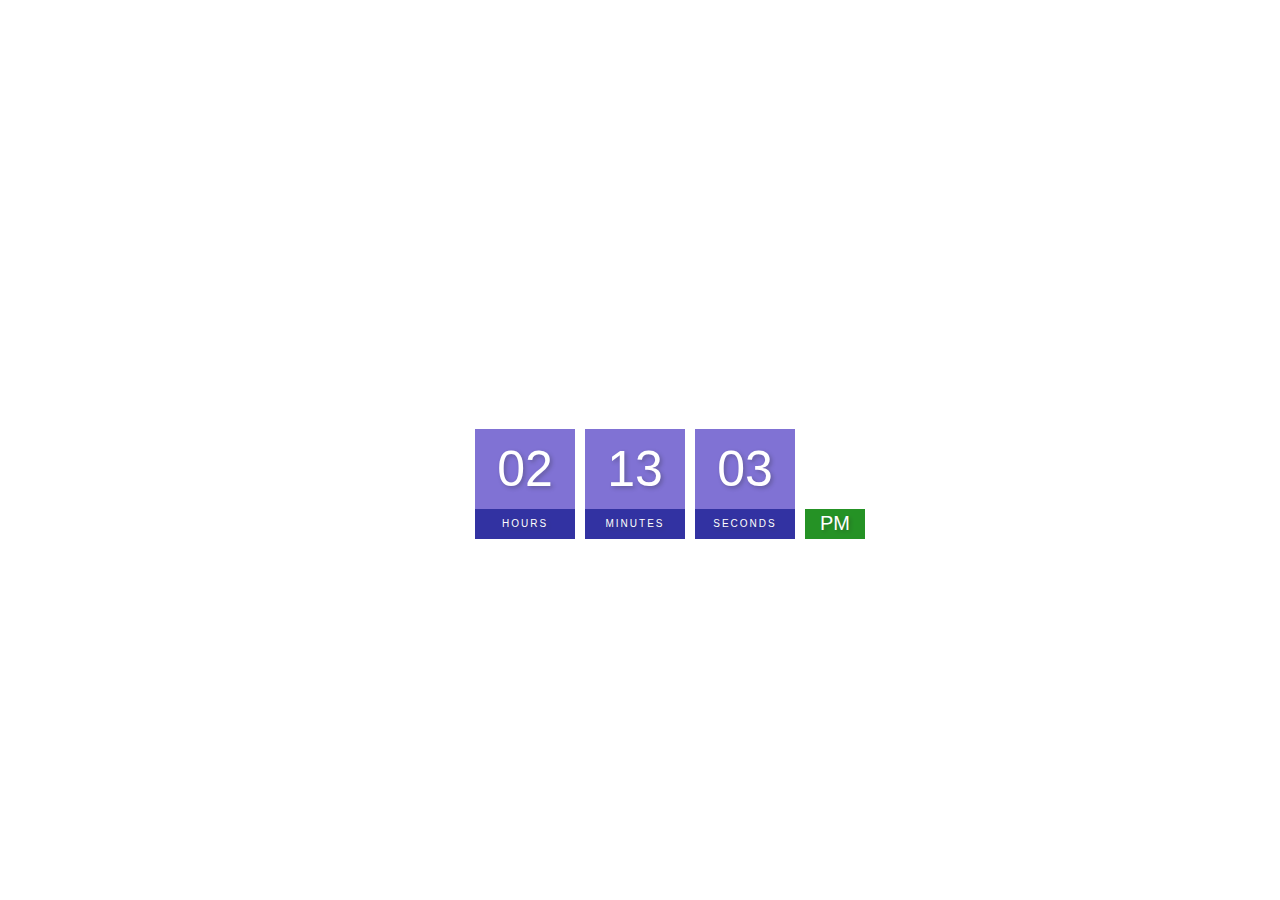
<file: digital-clock/index.html>
<!DOCTYPE html>
<html lang="en">

<head>
  <meta charset="UTF-8">
  <meta http-equiv="X-UA-Compatible" content="IE=edge">
  <meta name="viewport" content="width=device-width, initial-scale=1.0">
  <title>Digital Clock</title>
  <link rel="stylesheet" href="style.css">
  <link rel="shortcut icon"
    href="[data-uri]"
    type="image/x-icon">
</head>

<body>
  <h2>Digital Clock</h2>
  <div class="clock">
    <div>
      <span id="hours">00</span>
      <span class="text">Hours</span>
    </div>

    <div>
      <span id="minutes">00</span>
      <span class="text">Minutes</span>
    </div>

    <div>
      <span id="seconds">00</span>
      <span class="text">Seconds</span>
    </div>

    <div>
      <span id="ampm">AM</span>
    </div>
  </div>

  <script src="index.js"></script>
</body>

</html>
</file>
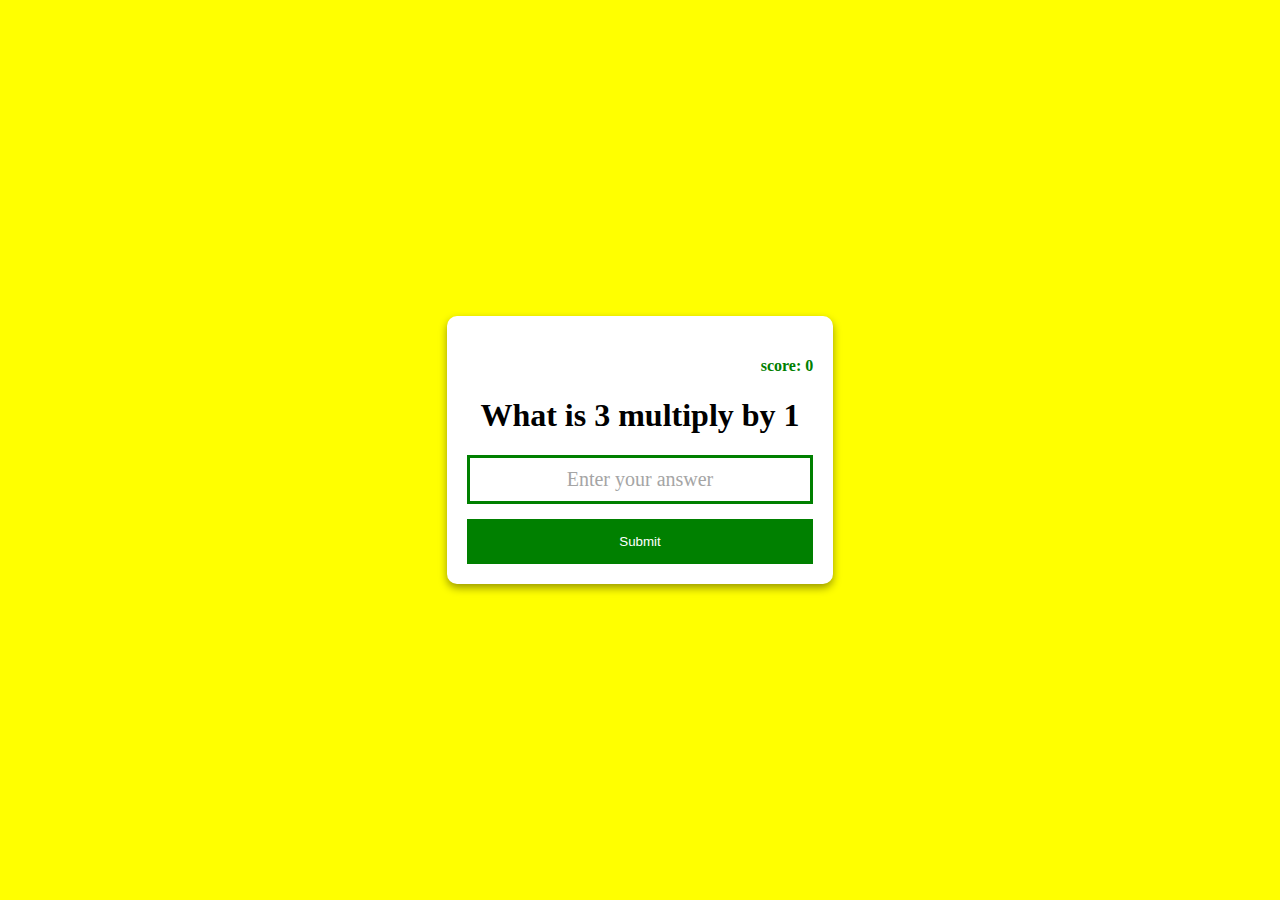
<file: multiplication-app/index.html>
<!DOCTYPE html>
<html lang="en">

<head>
  <meta charset="UTF-8">
  <meta http-equiv="X-UA-Compatible" content="IE=edge">
  <meta name="viewport" content="width=device-width, initial-scale=1.0">
  <title>Multiplication App</title>
  <link rel="stylesheet" href="style.css">
  <link rel="shortcut icon"
    href="[data-uri]"
    type="image/x-icon">
</head>

<body>
  <form class="form" id="form">
    <h4 class="score" id="score">score: 0</h4>
    <h1 id="question">What is 1 multiply by 1?</h1>
    <input type="text" class="input" id="input" placeholder="Enter your answer" autofocus autocomplete="off">
    <button type="submit" class="btn">Submit</button>
  </form>

  <script src="index.js"></script>
</body>

</html>
</file>
<file: digital-clock/style.css>
body {
  margin: 0;
  font-family: sans-serif;
  display: flex;
  flex-direction: column;
  align-items: center;
  height: 100vh;
  justify-content: center;
  background: url(https://images.unsplash.com/photo-1490730141103-6cac27aaab94?ixlib=rb-4.0.3&ixid=MnwxMjA3fDB8MHxzZWFyY2h8MzZ8fG5hdHVyZXxlbnwwfHwwfHw%3D&auto=format&fit=crop&w=500&q=60);
  background-size: cover;
  background-repeat: no-repeat;
  overflow: hidden;
}

h2 {
  text-transform: uppercase;
  letter-spacing: 4px;
  text-align: center;
  color: white;
}

.clock {
  display: flex;
}

.clock div {
  margin: 5px;
  position: relative;
}

.clock span {
  width: 100px;
  height: 80px;
  background-color: slateblue;
  color: white;
  display: flex;
  justify-content: center;
  align-items: center;
  font-size: 50px;
  text-shadow: 2px 2px 4px rgba(0, 0, 0, 0.3);
  opacity: 0.85;
}

.clock .text {
  height: 30px;
  font-size: 10px;
  background: darkblue;
  opacity: 0.8;
  text-transform: uppercase;
  letter-spacing: 2px;
}

.clock #ampm {
  position: absolute;
  bottom: 0;
  width: 60px;
  height: 30px;
  font-size: 20px;
  background-color: green;
}
</file>
<file: multiplication-app/style.css>
body {
  margin: 0;
  display: flex;
  justify-content: center;
  height: 100vh;
  align-items: center;
  text-align: center;
  background-color: yellow;
  font-family: cursive;
}

.form {
  background-color: white;
  padding: 20px;
  box-shadow: 0 4px 8px rgba(0, 0, 0, 0.4);
  margin: 20px;
  border-radius: 10px;
}

.form .input {
  width: 100%;
  box-sizing: border-box;
  padding: 10px;
  border: 3px solid green;
  color: green;
  outline: none;
  text-align: center;
  font-size: 20px;
  font-family: cursive;
}
.form .input::placeholder {
  color: rgb(165, 165, 165);
}
.btn {
  width: 100%;
  padding: 15px;
  background-color: green;
  color: white;
  border: none;
  margin-top: 15px;
}
.btn:hover {
  cursor: pointer;
  filter: brightness(0.9);
}
.score {
  color: green;
  text-align: right;
}
</file>
